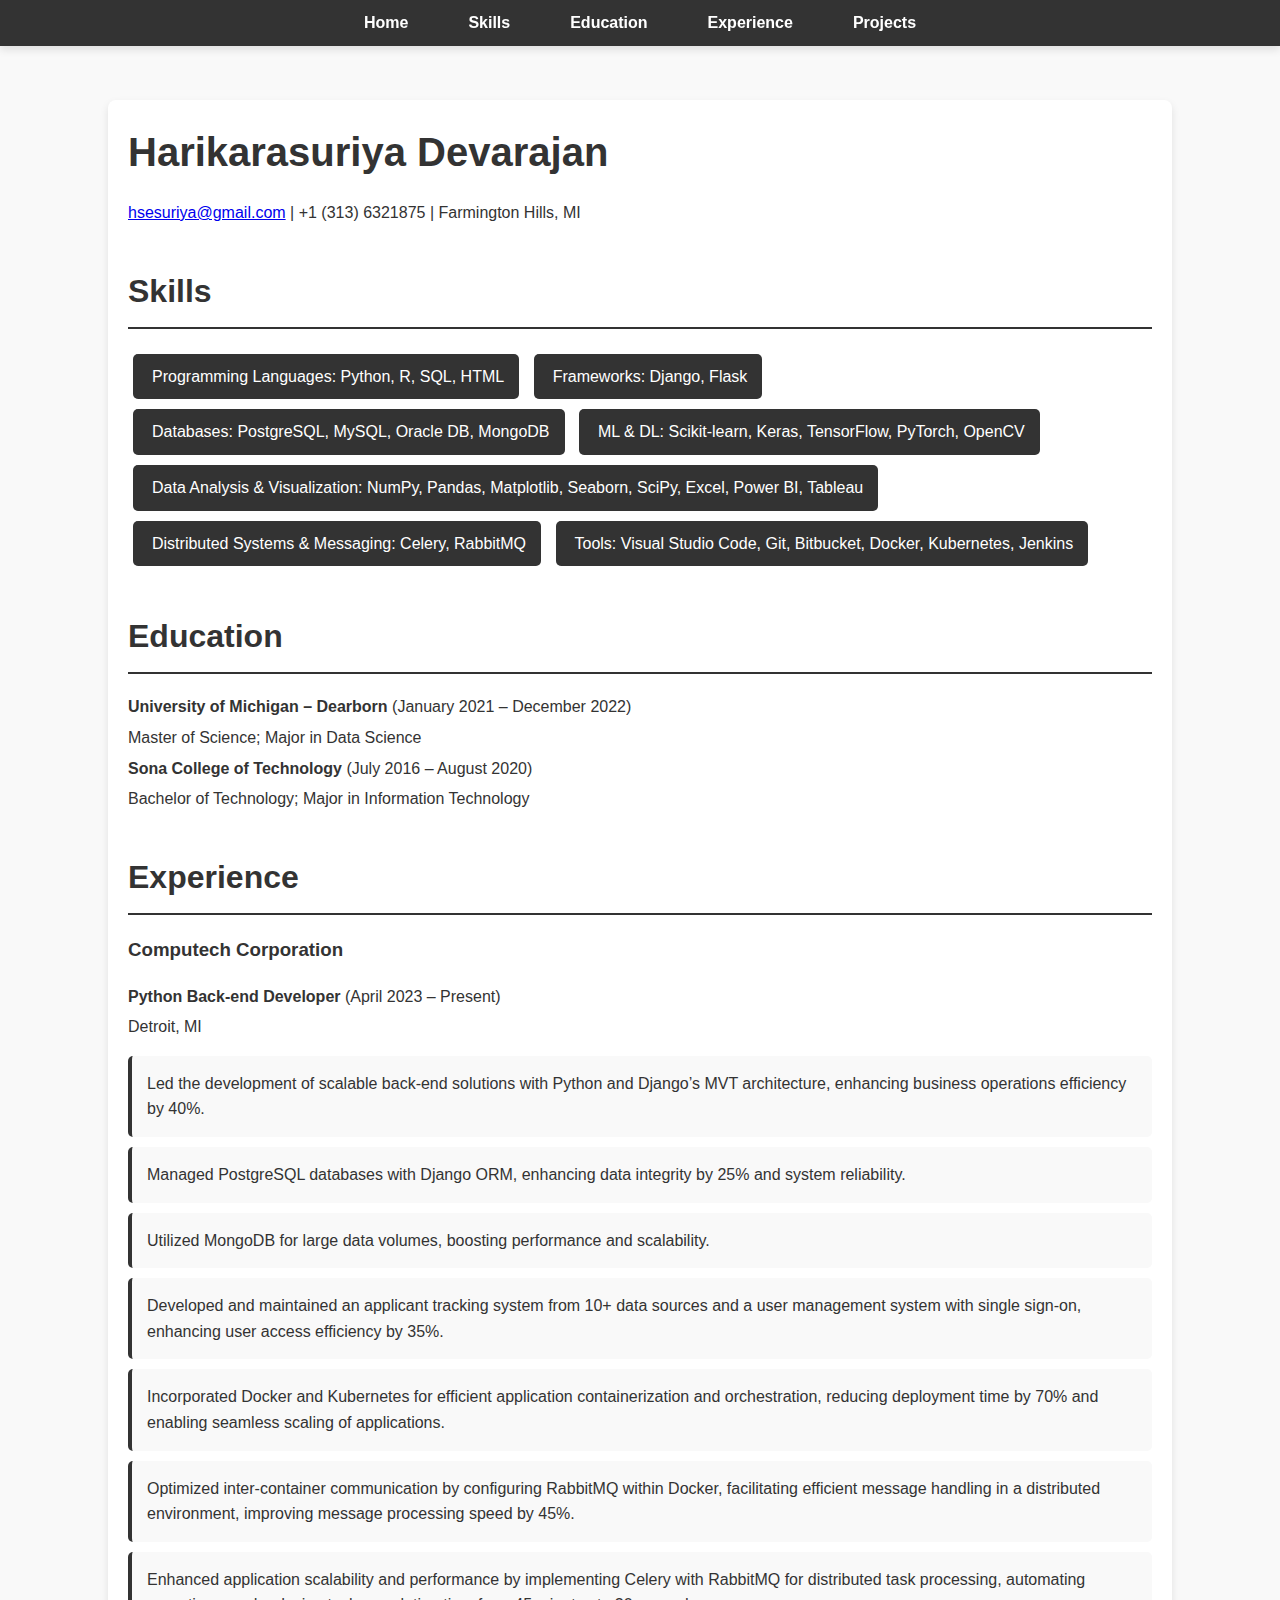
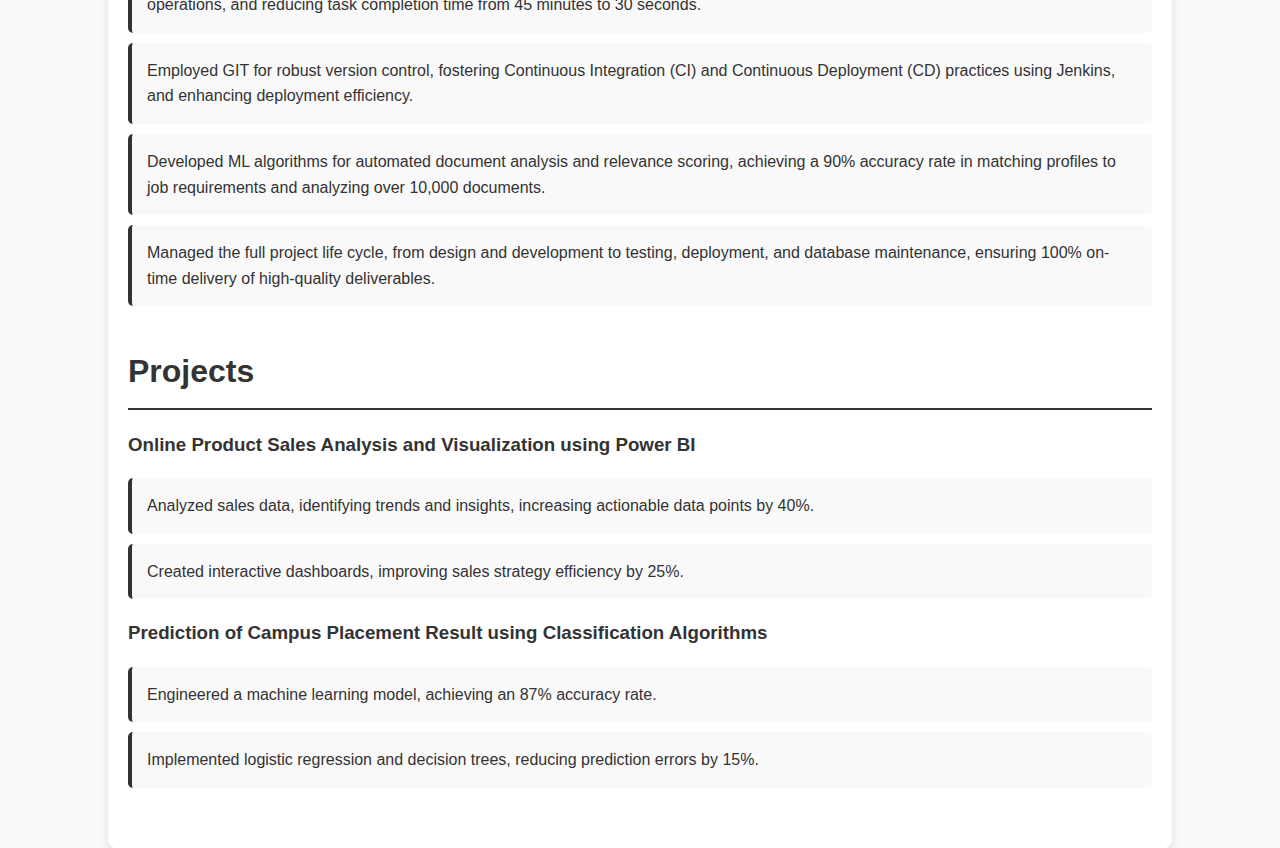
<file: index.html>
<!DOCTYPE html>
<html lang="en">
<head>
    <meta charset="UTF-8">
    <meta name="viewport" content="width=device-width, initial-scale=1.0">
    <title>Harikarasuriya Devarajan - Portfolio</title>
    <link rel="stylesheet" href="styles.css">
</head>
<body>
    <nav>
        <ul>
            <li><a href="#home">Home</a></li>
            <li><a href="#skills">Skills</a></li>
            <li><a href="#education">Education</a></li>
            <li><a href="#experience">Experience</a></li>
            <li><a href="#projects">Projects</a></li>
        </ul>
    </nav>
    <div class="container">
        <section id="home">
            <header>
                <h1>Harikarasuriya Devarajan</h1>
                <p><a href="mailto:hsesuriya@gmail.com">hsesuriya@gmail.com</a> | +1 (313) 6321875 | Farmington Hills, MI</p>
            </header>
        </section>
        <section id="skills">
            <h2>Skills</h2>
            <ul class="skills">
                <li>Programming Languages: Python, R, SQL, HTML</li>
                <li>Frameworks: Django, Flask</li>
                <li>Databases: PostgreSQL, MySQL, Oracle DB, MongoDB</li>
                <li>ML & DL: Scikit-learn, Keras, TensorFlow, PyTorch, OpenCV</li>
                <li>Data Analysis & Visualization: NumPy, Pandas, Matplotlib, Seaborn, SciPy, Excel, Power BI, Tableau</li>
                <li>Distributed Systems & Messaging: Celery, RabbitMQ</li>
                <li>Tools: Visual Studio Code, Git, Bitbucket, Docker, Kubernetes, Jenkins</li>
            </ul>
        </section>
        <section id="education">
            <h2>Education</h2>
            <div class="education">
                <p><strong>University of Michigan – Dearborn</strong> (January 2021 – December 2022)</p>
                <p>Master of Science; Major in Data Science</p>
                <p><strong>Sona College of Technology</strong> (July 2016 – August 2020)</p>
                <p>Bachelor of Technology; Major in Information Technology</p>
            </div>
        </section>
        <section id="experience">
            <h2>Experience</h2>
            <div class="experience">
                <h3>Computech Corporation</h3>
                <p><strong>Python Back-end Developer</strong> (April 2023 – Present)</p>
                <p>Detroit, MI</p>
                <ul>
                    <li>Led the development of scalable back-end solutions with Python and Django’s MVT architecture, enhancing business operations efficiency by 40%.</li>
                    <li>Managed PostgreSQL databases with Django ORM, enhancing data integrity by 25% and system reliability.</li>
                    <li>Utilized MongoDB for large data volumes, boosting performance and scalability.</li>
                    <li>Developed and maintained an applicant tracking system from 10+ data sources and a user management system with single sign-on, enhancing user access efficiency by 35%.</li>
                    <li>Incorporated Docker and Kubernetes for efficient application containerization and orchestration, reducing deployment time by 70% and enabling seamless scaling of applications.</li>
                    <li>Optimized inter-container communication by configuring RabbitMQ within Docker, facilitating efficient message handling in a distributed environment, improving message processing speed by 45%.</li>
                    <li>Enhanced application scalability and performance by implementing Celery with RabbitMQ for distributed task processing, automating operations, and reducing task completion time from 45 minutes to 30 seconds.</li>
                    <li>Employed GIT for robust version control, fostering Continuous Integration (CI) and Continuous Deployment (CD) practices using Jenkins, and enhancing deployment efficiency.</li>
                    <li>Developed ML algorithms for automated document analysis and relevance scoring, achieving a 90% accuracy rate in matching profiles to job requirements and analyzing over 10,000 documents.</li>
                    <li>Managed the full project life cycle, from design and development to testing, deployment, and database maintenance, ensuring 100% on-time delivery of high-quality deliverables.</li>
                </ul>
            </div>
        </section>
        <section id="projects">
            <h2>Projects</h2>
            <div class="projects">
                <h3>Online Product Sales Analysis and Visualization using Power BI</h3>
                <ul>
                    <li>Analyzed sales data, identifying trends and insights, increasing actionable data points by 40%.</li>
                    <li>Created interactive dashboards, improving sales strategy efficiency by 25%.</li>
                </ul>
                <h3>Prediction of Campus Placement Result using Classification Algorithms</h3>
                <ul>
                    <li>Engineered a machine learning model, achieving an 87% accuracy rate.</li>
                    <li>Implemented logistic regression and decision trees, reducing prediction errors by 15%.</li>
                </ul>
            </div>
        </section>
    </div>
</body>
</html>
</file>
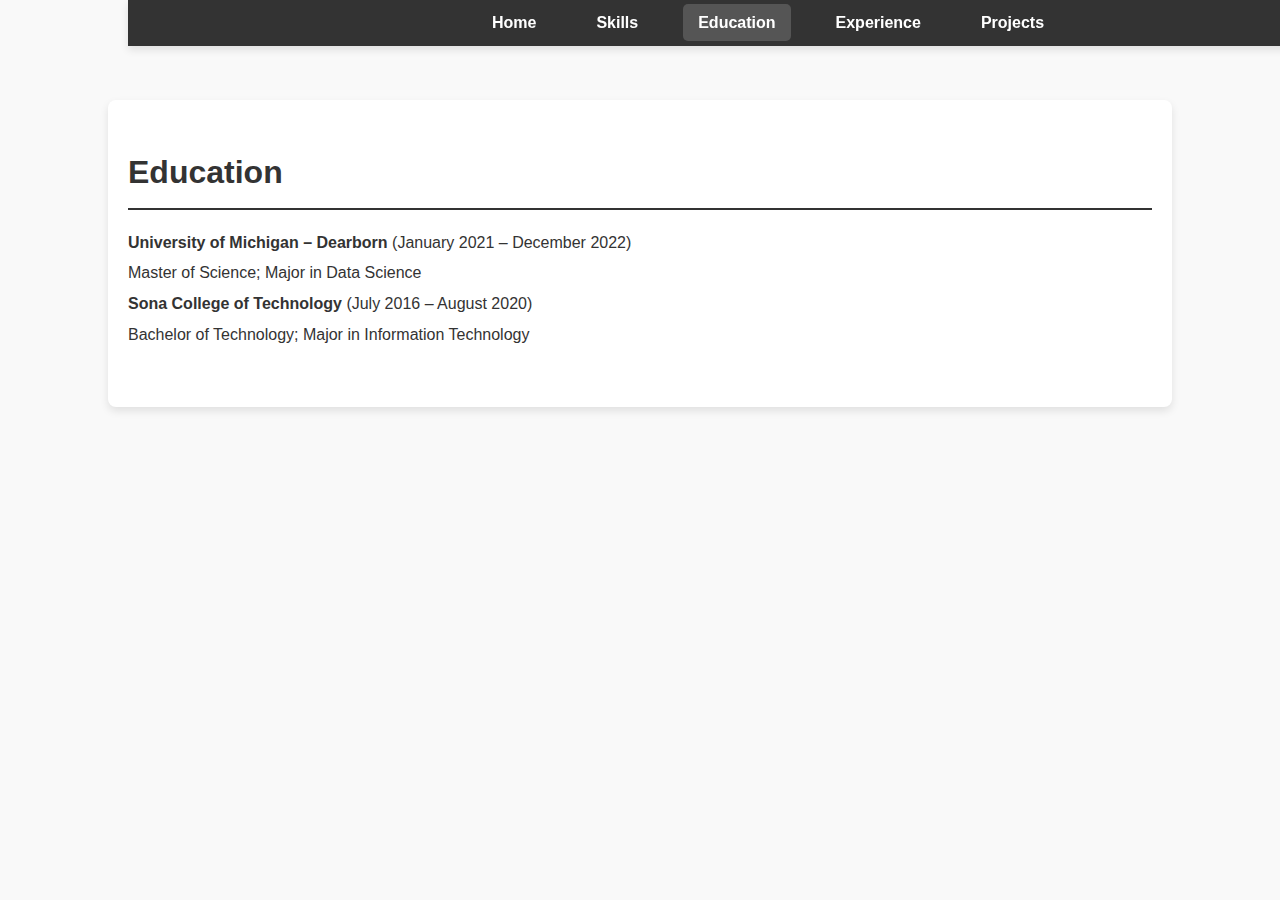
<file: education.html>
<!DOCTYPE html>
<html lang="en">
<head>
    <meta charset="UTF-8">
    <meta name="viewport" content="width=device-width, initial-scale=1.0">
    <title>Harikarasuriya Devarajan - Education</title>
    <link rel="stylesheet" href="styles.css">
</head>
<body>
    <div class="container">
        <!-- Include Navbar -->
        <div id="navbar-container"></div>

        <section id="education">
            <h2>Education</h2>
            <div class="education">
                <p><strong>University of Michigan – Dearborn</strong> (January 2021 – December 2022)</p>
                <p>Master of Science; Major in Data Science</p>
                <p><strong>Sona College of Technology</strong> (July 2016 – August 2020)</p>
                <p>Bachelor of Technology; Major in Information Technology</p>
            </div>
        </section>
    </div>
    <script src="scripts.js"></script>
</body>
</html>
</file>
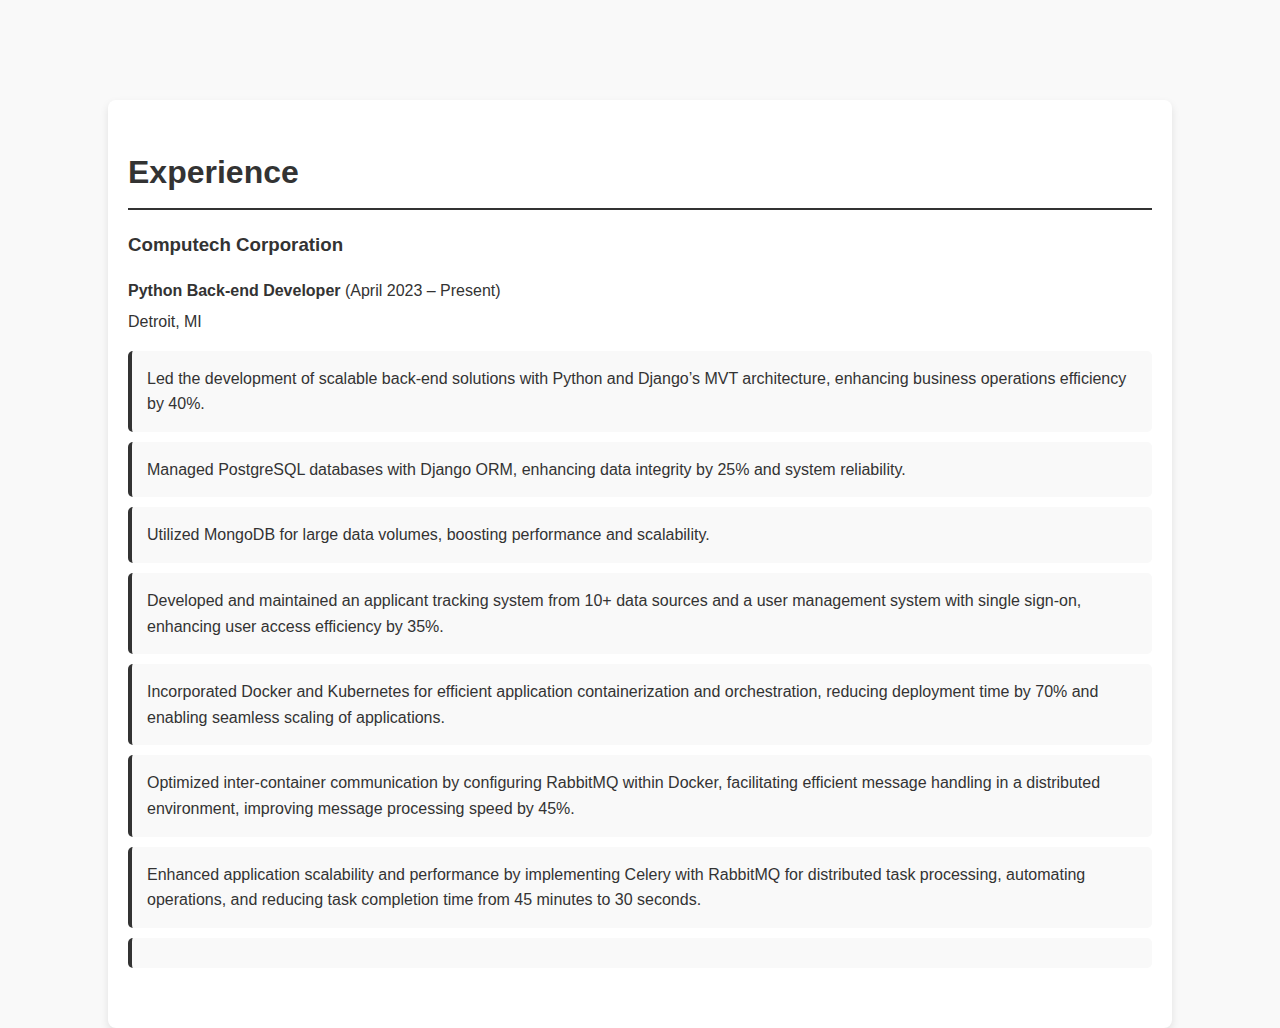
<file: experience.html>
<!DOCTYPE html>
<html lang="en">
<head>
    <meta charset="UTF-8">
    <meta name="viewport" content="width=device-width, initial-scale=1.0">
    <title>Harikarasuriya Devarajan - Experience</title>
    <link rel="stylesheet" href="styles.css">
</head>
<body>
    <div class="container">
        <!-- Include Navbar -->
        <div id="navbar-container"></div>

        <section id="experience">
            <h2>Experience</h2>
            <div class="experience">
                <h3>Computech Corporation</h3>
                <p><strong>Python Back-end Developer</strong> (April 2023 – Present)</p>
                <p>Detroit, MI</p>
                <ul>
                    <li>Led the development of scalable back-end solutions with Python and Django’s MVT architecture, enhancing business operations efficiency by 40%.</li>
                    <li>Managed PostgreSQL databases with Django ORM, enhancing data integrity by 25% and system reliability.</li>
                    <li>Utilized MongoDB for large data volumes, boosting performance and scalability.</li>
                    <li>Developed and maintained an applicant tracking system from 10+ data sources and a user management system with single sign-on, enhancing user access efficiency by 35%.</li>
                    <li>Incorporated Docker and Kubernetes for efficient application containerization and orchestration, reducing deployment time by 70% and enabling seamless scaling of applications.</li>
                    <li>Optimized inter-container communication by configuring RabbitMQ within Docker, facilitating efficient message handling in a distributed environment, improving message processing speed by 45%.</li>
                    <li>Enhanced application scalability and performance by implementing Celery with RabbitMQ for distributed task processing, automating operations, and reducing task completion time from 45 minutes to 30 seconds.</li>
                    <li>
</file>
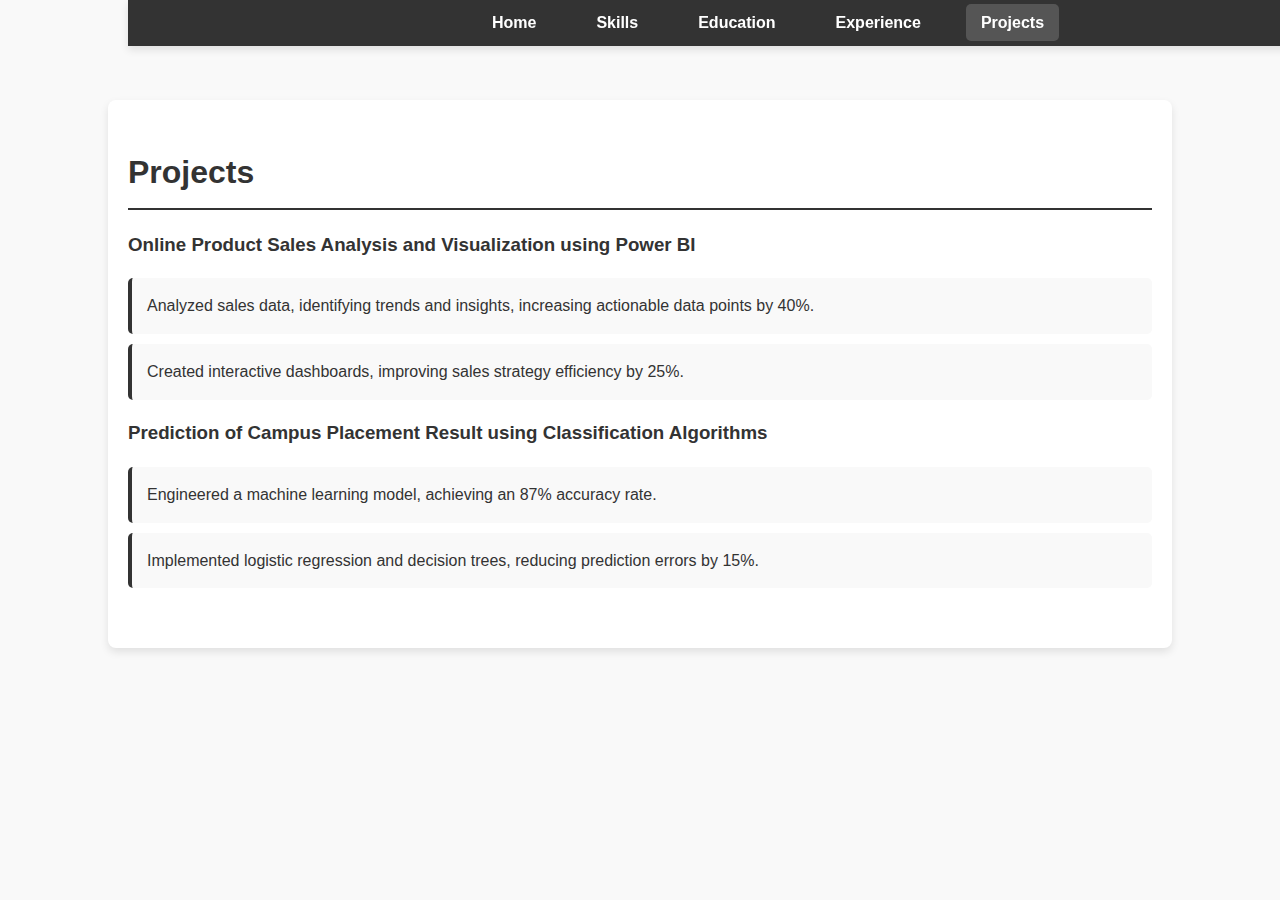
<file: projects.html>
<!DOCTYPE html>
<html lang="en">
<head>
    <meta charset="UTF-8">
    <meta name="viewport" content="width=device-width, initial-scale=1.0">
    <title>Harikarasuriya Devarajan - Projects</title>
    <link rel="stylesheet" href="styles.css">
</head>
<body>
    <div class="container">
        <!-- Include Navbar -->
        <div id="navbar-container"></div>

        <section id="projects">
            <h2>Projects</h2>
            <div class="projects">
                <h3>Online Product Sales Analysis and Visualization using Power BI</h3>
                <ul>
                    <li>Analyzed sales data, identifying trends and insights, increasing actionable data points by 40%.</li>
                    <li>Created interactive dashboards, improving sales strategy efficiency by 25%.</li>
                </ul>
                <h3>Prediction of Campus Placement Result using Classification Algorithms</h3>
                <ul>
                    <li>Engineered a machine learning model, achieving an 87% accuracy rate.</li>
                    <li>Implemented logistic regression and decision trees, reducing prediction errors by 15%.</li>
                </ul>
            </div>
        </section>
    </div>
    <script src="scripts.js"></script>
</body>
</html>
</file>
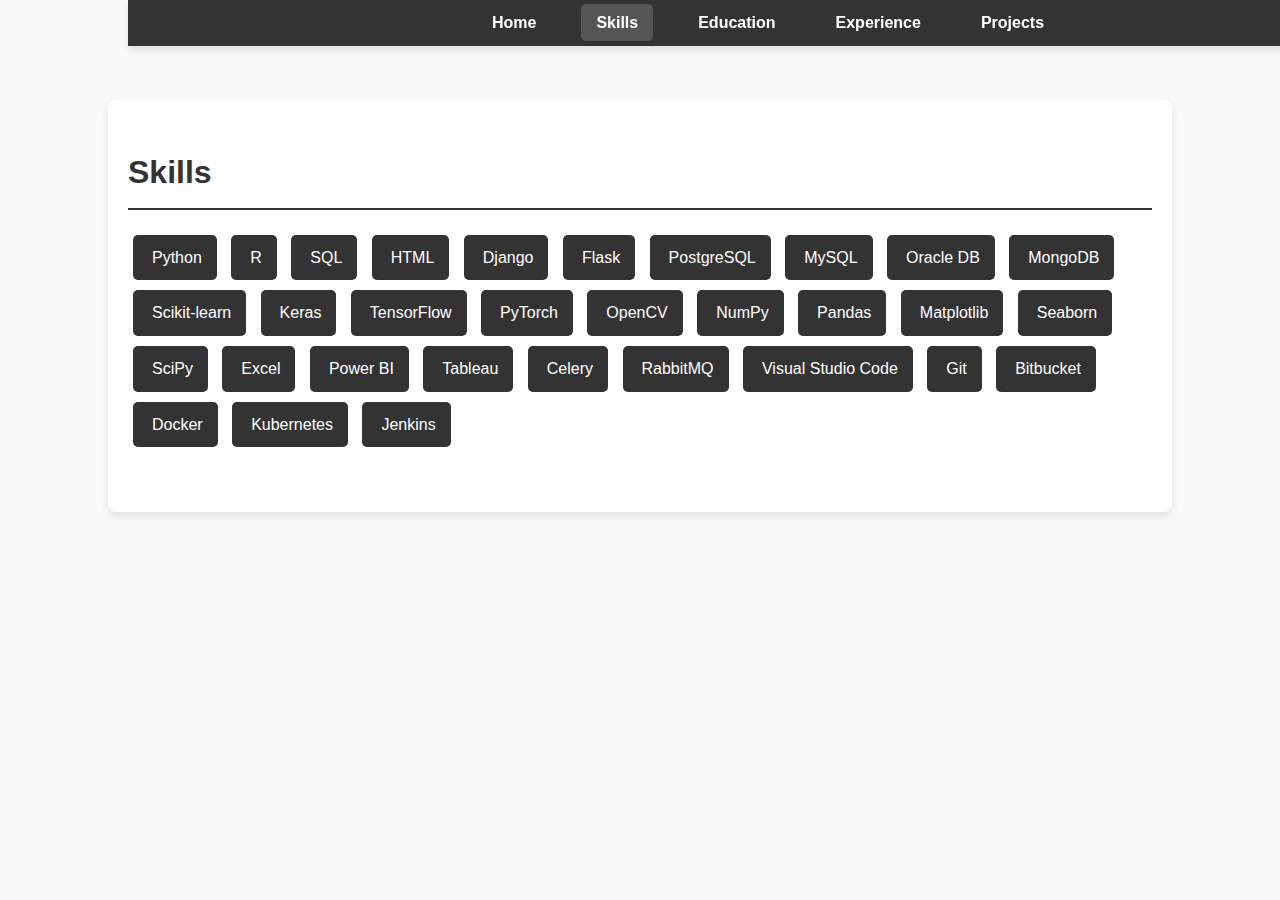
<file: skills.html>
<!DOCTYPE html>
<html lang="en">
<head>
    <meta charset="UTF-8">
    <meta name="viewport" content="width=device-width, initial-scale=1.0">
    <title>Harikarasuriya Devarajan - Skills</title>
    <link rel="stylesheet" href="styles.css">
</head>
<body>
    <div class="container">
        <!-- Include Navbar -->
        <div id="navbar-container"></div>

        <section id="skills">
            <h2>Skills</h2>
            <ul class="skills">
                <li>Python</li>
                <li>R</li>
                <li>SQL</li>
                <li>HTML</li>
                <li>Django</li>
                <li>Flask</li>
                <li>PostgreSQL</li>
                <li>MySQL</li>
                <li>Oracle DB</li>
                <li>MongoDB</li>
                <li>Scikit-learn</li>
                <li>Keras</li>
                <li>TensorFlow</li>
                <li>PyTorch</li>
                <li>OpenCV</li>
                <li>NumPy</li>
                <li>Pandas</li>
                <li>Matplotlib</li>
                <li>Seaborn</li>
                <li>SciPy</li>
                <li>Excel</li>
                <li>Power BI</li>
                <li>Tableau</li>
                <li>Celery</li>
                <li>RabbitMQ</li>
                <li>Visual Studio Code</li>
                <li>Git</li>
                <li>Bitbucket</li>
                <li>Docker</li>
                <li>Kubernetes</li>
                <li>Jenkins</li>
            </ul>
        </section>
    </div>
    <script src="scripts.js"></script>
</body>
</html>
</file>
<file: styles.css>
/* General Styles */
body {
    font-family: 'Segoe UI', Tahoma, Geneva, Verdana, sans-serif;
    line-height: 1.6;
    margin: 0;
    padding: 0;
    background-color: #f9f9f9;
    color: #333;
}

.container {
    width: 80%;
    margin: 100px auto 0 auto;
    padding: 20px;
    background: #fff;
    box-shadow: 0 4px 8px rgba(0, 0, 0, 0.1);
    border-radius: 8px;
}

header, section {
    margin-bottom: 40px;
}

header h1 {
    margin: 0;
    font-size: 2.5em;
    color: #333;
}

h2 {
    border-bottom: 2px solid #333;
    padding-bottom: 10px;
    margin-bottom: 20px;
    font-size: 2em;
    color: #333;
}

/* Navbar Styles */
nav {
    background: #333;
    color: #fff;
    padding: 10px 0;
    text-align: center;
    position: fixed;
    width: 100%;
    top: 0;
    z-index: 1000;
    box-shadow: 0 4px 8px rgba(0, 0, 0, 0.1);
}

nav ul {
    list-style: none;
    padding: 0;
    margin: 0;
    display: flex;
    justify-content: center;
}

nav ul li {
    margin: 0 15px;
}

nav ul li a {
    color: #fff;
    text-decoration: none;
    font-weight: bold;
    padding: 10px 15px;
    transition: background-color 0.3s ease;
}

nav ul li a:hover, nav ul li a.active {
    background-color: #555;
    border-radius: 5px;
}

/* Section Styles */
.skills, .experience ul, .projects ul {
    list-style: none;
    padding: 0;
}

.skills li, .experience ul li, .projects ul li {
    background: #f9f9f9;
    margin: 10px 0;
    padding: 15px;
    border-left: 4px solid #333;
    border-radius: 5px;
}

.skills li {
    display: inline-block;
    background: #333;
    color: #fff;
    padding: 10px 15px;
    margin: 5px;
    border-radius: 5px;
}

.education p, .experience p, .projects p {
    margin: 5px 0;
}

/* Footer Styles */
footer {
    background: #333;
    color: #fff;
    text-align: center;
    padding: 10px 0;
    position: fixed;
    width: 100%;
    bottom: 0;
}

/* Media Queries */
@media (max-width: 768px) {
    .container {
        width: 95%;
    }

    nav ul {
        flex-direction: column;
    }

    nav ul li {
        margin: 10px 0;
    }

    nav ul li a {
        padding: 10px;
    }
}
</file>
